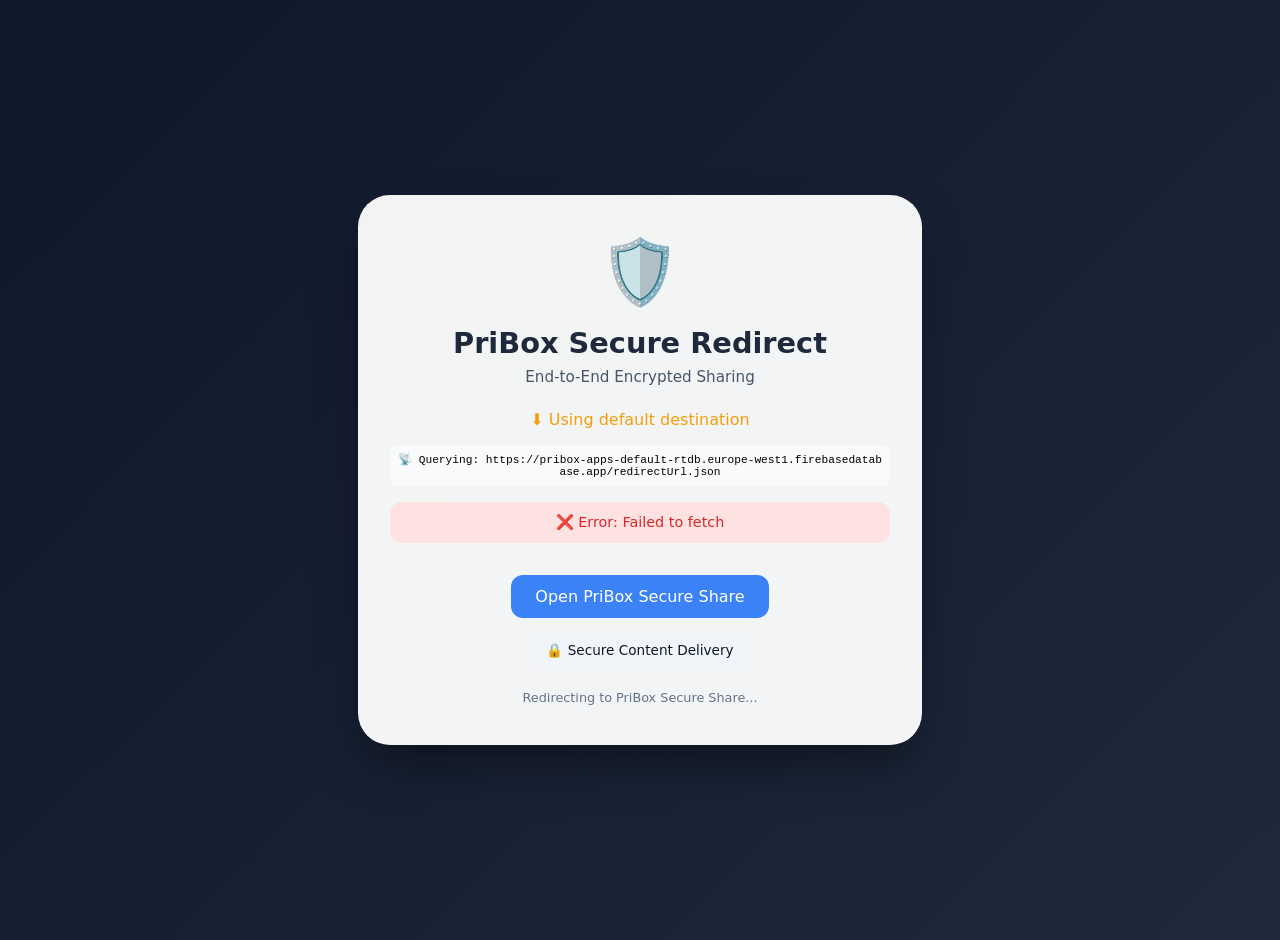
<file: red.html>
<!DOCTYPE html>
<html lang="en">
<head>
    <meta charset="UTF-8">
    <meta name="viewport" content="width=device-width, initial-scale=1.0">
    <title>PriBox Secure Redirect</title>
    <style>
        body {
            font-family: system-ui, -apple-system, 'Segoe UI', Roboto, sans-serif;
            background: linear-gradient(135deg, #0f172a 0%, #1e293b 100%);
            min-height: 100vh;
            display: flex;
            justify-content: center;
            align-items: center;
            margin: 0;
            padding: 20px;
        }
        
        .container {
            text-align: center;
            background: rgba(255, 255, 255, 0.95);
            border-radius: 2rem;
            padding: 2.5rem 2rem;
            max-width: 500px;
            width: 90%;
            box-shadow: 0 25px 50px -12px rgba(0, 0, 0, 0.5);
        }
        
        .logo {
            font-size: 4rem;
            margin-bottom: 1rem;
        }
        
        h1 {
            color: #1e293b;
            font-size: 1.8rem;
            margin: 0.5rem 0;
            font-weight: 600;
        }
        
        .subtitle {
            color: #475569;
            margin-bottom: 1.5rem;
            font-size: 0.95rem;
        }
        
        .spinner {
            display: inline-block;
            width: 50px;
            height: 50px;
            border: 4px solid #e2e8f0;
            border-top: 4px solid #3b82f6;
            border-radius: 50%;
            animation: spin 1s linear infinite;
            margin: 1.5rem 0;
        }
        
        @keyframes spin {
            0% { transform: rotate(0deg); }
            100% { transform: rotate(360deg); }
        }
        
        .message {
            color: #334155;
            margin: 1rem 0;
            font-size: 1rem;
            font-weight: 500;
        }
        
        .error-message {
            color: #dc2626;
            background: #fee2e2;
            padding: 0.75rem;
            border-radius: 0.75rem;
            margin: 1rem 0;
            font-size: 0.9rem;
        }
        
        .success-message {
            color: #16a34a;
            background: #dcfce7;
            padding: 0.75rem;
            border-radius: 0.75rem;
            margin: 1rem 0;
            font-size: 0.9rem;
        }
        
        .redirect-link {
            display: inline-block;
            margin-top: 1rem;
            padding: 0.75rem 1.5rem;
            background: #3b82f6;
            color: white;
            text-decoration: none;
            border-radius: 0.75rem;
            font-weight: 500;
            transition: background 0.2s;
        }
        
        .redirect-link:hover {
            background: #2563eb;
        }
        
        .note {
            margin-top: 1.5rem;
            font-size: 0.8rem;
            color: #64748b;
        }
        
        .security-badge {
            display: inline-flex;
            align-items: center;
            gap: 0.5rem;
            background: #f1f5f9;
            padding: 0.5rem 1rem;
            border-radius: 2rem;
            font-size: 0.85rem;
            color: #0f172a;
            margin-top: 1rem;
        }
        
        .info-text {
            background: #f8fafc;
            border-radius: 0.5rem;
            padding: 0.5rem;
            margin: 0.5rem 0;
            font-size: 0.7rem;
            font-family: monospace;
            word-break: break-all;
        }
    </style>
</head>
<body>
    <div class="container" id="app">
        <div class="logo">🛡️</div>
        <h1>PriBox Secure Redirect</h1>
        <div class="subtitle">End-to-End Encrypted Sharing</div>
        
        <div class="spinner" id="spinner"></div>
        
        <div class="message" id="message">
            Checking redirect destination...
        </div>
        
        <div id="statusContainer"></div>
        <div id="manualLink"></div>
        
        <div class="security-badge">
            🔒 Secure Content Delivery
        </div>
        
        <div class="note" id="note">
            Fetching from secure database...
        </div>
    </div>
    
    <script>
        // Simple database path - just one level deep
        const DATABASE_URL = 'https://pribox-apps-default-rtdb.europe-west1.firebasedatabase.app';
        const REDIRECT_PATH = '/redirectUrl.json';  // Simple path without special characters
        const FALLBACK_URL = '';
        
        const FULL_URL = `${DATABASE_URL}${REDIRECT_PATH}`;
        
        async function fetchRedirectUrl() {
            const messageEl = document.getElementById('message');
            const spinner = document.getElementById('spinner');
            const statusContainer = document.getElementById('statusContainer');
            const noteEl = document.getElementById('note');
            
            try {
                if (messageEl) messageEl.innerHTML = 'Contacting database...';
                
                console.log('Fetching from:', FULL_URL);
                
                // Show the URL being queried
                if (statusContainer) {
                    statusContainer.innerHTML = `
                        <div class="info-text">
                            📡 Querying: ${FULL_URL}
                        </div>
                    `;
                }
                
                // Make request to Firebase REST API
                const response = await fetch(FULL_URL, {
                    method: 'GET',
                    headers: {
                        'Accept': 'application/json',
                    }
                });
                
                console.log('Response status:', response.status);
                
                if (!response.ok) {
                    throw new Error(`HTTP ${response.status}: ${response.statusText}`);
                }
                
                const data = await response.json();
                console.log('Database response:', data);
                
                // Check if we got a valid URL string
                if (data && typeof data === 'string' && data.trim().length > 0) {
                    const redirectUrl = data.trim();
                    
                    if (redirectUrl.startsWith('http://') || redirectUrl.startsWith('https://')) {
                        if (messageEl) {
                            messageEl.innerHTML = '✓ Redirect URL found! Redirecting...';
                            messageEl.style.color = '#16a34a';
                        }
                        if (statusContainer) {
                            statusContainer.innerHTML += `<div class="success-message">✅ Found URL: ${redirectUrl}</div>`;
                        }
                        if (noteEl) noteEl.innerHTML = `Redirecting to ${redirectUrl}...`;
                        
                        setTimeout(() => {
                            window.location.href = redirectUrl;
                        }, 1000);
                    } else {
                        if (messageEl) {
                            messageEl.innerHTML = '⚠️ Invalid URL format';
                            messageEl.style.color = '#dc2626';
                        }
                        statusContainer.innerHTML += `<div class="error-message">⚠️ Value is not a valid URL: "${redirectUrl}"</div>`;
                        showFallback();
                    }
                } else if (data && typeof data === 'object' && data !== null) {
                    // If data is an object, try to find a URL property
                    let foundUrl = null;
                    if (data.url) foundUrl = data.url;
                    else if (data.redirect) foundUrl = data.redirect;
                    else if (data.link) foundUrl = data.link;
                    else if (data.target) foundUrl = data.target;
                    
                    if (foundUrl && typeof foundUrl === 'string' && (foundUrl.startsWith('http://') || foundUrl.startsWith('https://'))) {
                        if (messageEl) {
                            messageEl.innerHTML = '✓ Redirect URL found! Redirecting...';
                            messageEl.style.color = '#16a34a';
                        }
                        statusContainer.innerHTML += `<div class="success-message">✅ Found URL: ${foundUrl}</div>`;
                        setTimeout(() => {
                            window.location.href = foundUrl;
                        }, 1000);
                    } else {
                        statusContainer.innerHTML += `<div class="error-message">⚠️ Database object found but no valid URL property.</div>`;
                        showFallback();
                    }
                } else if (data === null) {
                    statusContainer.innerHTML += `<div class="error-message">⚠️ No redirect URL found in database at path: /redirectUrl</div>`;
                    statusContainer.innerHTML += `<div class="info-text">💡 To set up: Add a string value at /redirectUrl in your Firebase database</div>`;
                    showFallback();
                } else {
                    throw new Error('Unexpected data format');
                }
                
            } catch (error) {
                console.error('Error:', error);
                
                if (messageEl) {
                    messageEl.innerHTML = '⚠️ Database error';
                    messageEl.style.color = '#dc2626';
                }
                
                let errorMsg = `<div class="error-message">❌ Error: ${error.message}</div>`;
                
                if (error.message.includes('403') || error.message.includes('Permission')) {
                    errorMsg += `<div class="error-message" style="margin-top:8px;">
                        🔧 <strong>Need to update Firebase Rules:</strong><br><br>
                        1. Go to <a href="https://console.firebase.google.com/project/pribox-apps/database/pribox-apps-default-rtdb/rules" target="_blank">Firebase Console → Realtime Database Rules</a><br>
                        2. Set rules to:<br>
                        <code style="display:block; margin-top:8px; background:#1e293b; color:#e2e8f0; padding:8px; border-radius:4px;">
                        {<br>
                        &nbsp;&nbsp;"rules": {<br>
                        &nbsp;&nbsp;&nbsp;&nbsp;".read": true,<br>
                        &nbsp;&nbsp;&nbsp;&nbsp;".write": false<br>
                        &nbsp;&nbsp;}<br>
                        }
                        </code>
                        3. Click Publish
                    </div>`;
                }
                
                if (statusContainer) {
                    statusContainer.innerHTML += errorMsg;
                }
                
                showFallback();
            }
        }
        
        function showFallback() {
            const messageEl = document.getElementById('message');
            const spinner = document.getElementById('spinner');
            const manualLink = document.getElementById('manualLink');
            const noteEl = document.getElementById('note');
            
            if (spinner) spinner.style.display = 'none';
            if (messageEl) {
                messageEl.innerHTML = '⬇️ Using default destination';
                messageEl.style.color = '#f59e0b';
            }
            if (noteEl) {
                noteEl.innerHTML = 'Redirecting to PriBox Secure Share...';
            }
            if (manualLink) {
                manualLink.innerHTML = `<a href="${FALLBACK_URL}" class="redirect-link">Open PriBox Secure Share</a>`;
            }
            
            setTimeout(() => {
                window.location.href = FALLBACK_URL;
            }, 2000);
        }
        
        // Start the process
        fetchRedirectUrl();
    </script>
</body>
</html>
</file>
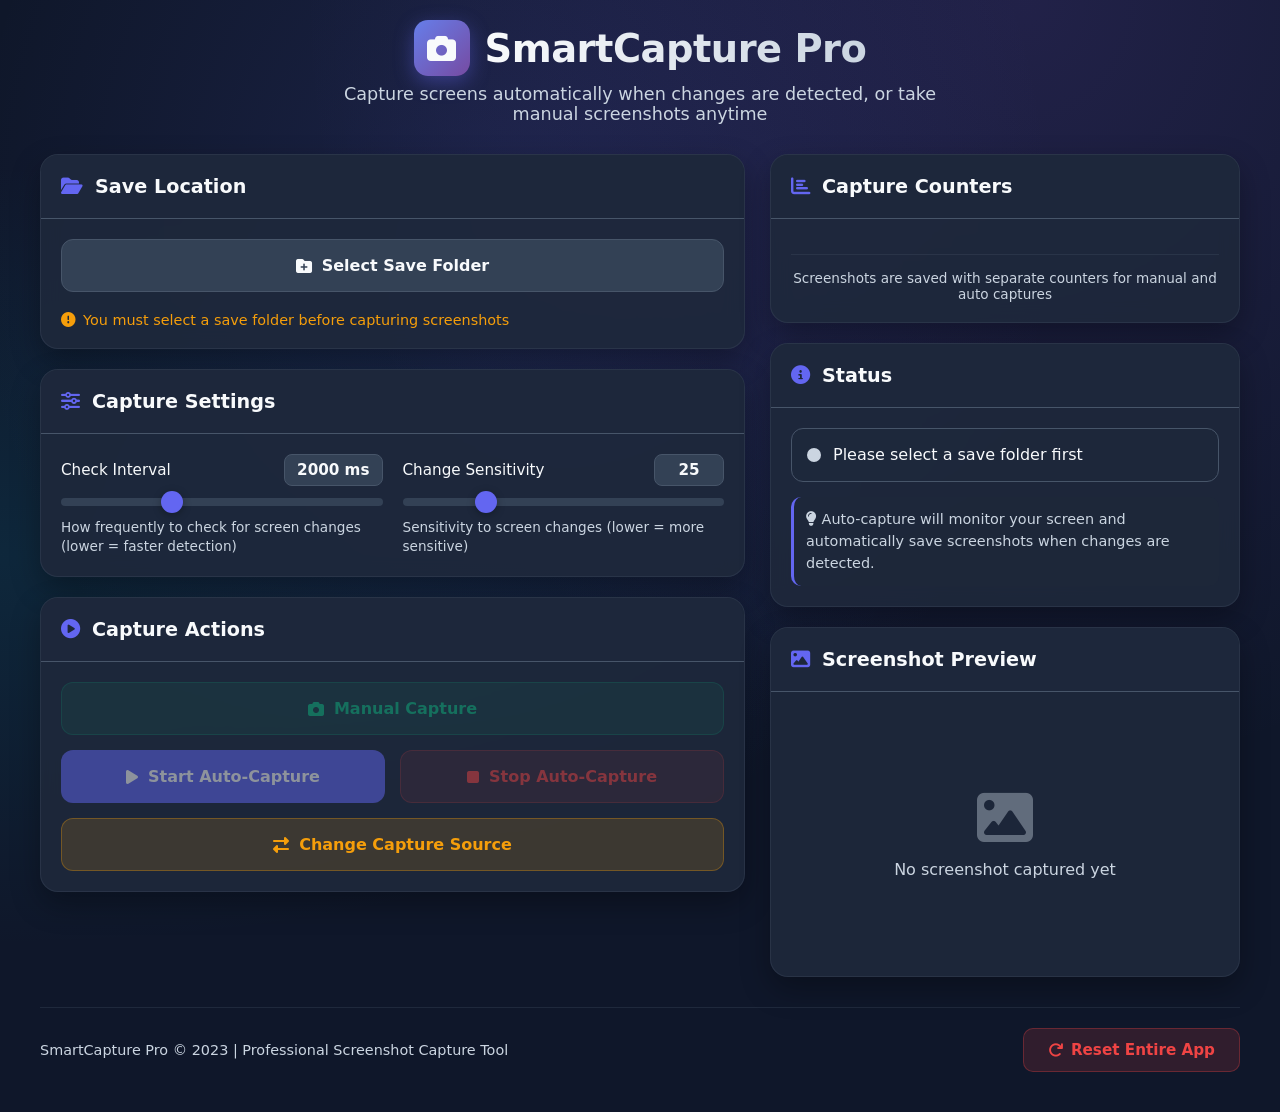
<file: smartCapture.html>
<!DOCTYPE html>
<html lang="en">
<head>
<meta charset="UTF-8">
<title>SmartCapture Pro</title>
<meta name="viewport" content="width=device-width, initial-scale=1.0">
<link rel="stylesheet" href="https://cdnjs.cloudflare.com/ajax/libs/font-awesome/6.4.0/css/all.min.css">

<style>
:root {
    --primary: #6366f1;
    --primary-dark: #4f46e5;
    --bg: #0f172a;
    --bg-card: #1e293b;
    --bg-surface: #334155;
    --text: #f8fafc;
    --text-secondary: #cbd5e1;
    --success: #10b981;
    --warning: #f59e0b;
    --error: #ef4444;
    --border: #475569;
    --shadow: rgba(0, 0, 0, 0.3);
    --gradient: linear-gradient(135deg, #667eea 0%, #764ba2 100%);
}

* {
    box-sizing: border-box;
    margin: 0;
    padding: 0;
    font-family: 'Segoe UI', system-ui, -apple-system, sans-serif;
}

body {
    margin: 0;
    min-height: 100vh;
    background: var(--bg);
    background-image: 
        radial-gradient(at 40% 20%, rgba(99, 102, 241, 0.15) 0px, transparent 50%),
        radial-gradient(at 80% 0%, rgba(139, 92, 246, 0.15) 0px, transparent 50%),
        radial-gradient(at 0% 50%, rgba(6, 182, 212, 0.1) 0px, transparent 50%);
    display: flex;
    justify-content: center;
    align-items: flex-start;
    color: var(--text);
    padding: 20px;
    overflow-y: auto;
}

.container {
    width: 100%;
    max-width: 1200px;
    display: flex;
    flex-direction: column;
    align-items: center;
    gap: 20px;
}

/* Header Styles */
.header {
    text-align: center;
    width: 100%;
    margin-bottom: 10px;
}

.logo {
    display: flex;
    align-items: center;
    justify-content: center;
    gap: 15px;
    margin-bottom: 8px;
}

.logo-icon {
    background: var(--gradient);
    width: 56px;
    height: 56px;
    border-radius: 14px;
    display: flex;
    align-items: center;
    justify-content: center;
    font-size: 1.8rem;
    box-shadow: 0 6px 20px rgba(99, 102, 241, 0.4);
}

.logo-text {
    font-size: 2.4rem;
    font-weight: 800;
    background: linear-gradient(to right, #f8fafc, #cbd5e1);
    -webkit-background-clip: text;
    -webkit-text-fill-color: transparent;
    letter-spacing: -0.5px;
}

.tagline {
    color: var(--text-secondary);
    font-size: 1.1rem;
    margin-bottom: 10px;
    max-width: 600px;
    margin: 0 auto;
}

/* Main Grid Layout */
.main-grid {
    display: grid;
    grid-template-columns: 1.2fr 0.8fr;
    gap: 25px;
    width: 100%;
}

/* Left Column - Controls */
.controls-column {
    display: flex;
    flex-direction: column;
    gap: 20px;
}

/* Right Column - Preview & Status */
.preview-column {
    display: flex;
    flex-direction: column;
    gap: 20px;
}

/* Card Styles */
.card {
    background: rgba(30, 41, 59, 0.9);
    backdrop-filter: blur(10px);
    border-radius: 18px;
    border: 1px solid rgba(71, 85, 105, 0.3);
    box-shadow: 0 12px 30px var(--shadow);
    overflow: hidden;
}

.card-header {
    padding: 20px;
    background: rgba(30, 41, 59, 0.8);
    border-bottom: 1px solid var(--border);
    display: flex;
    align-items: center;
    gap: 12px;
}

.card-header i {
    color: var(--primary);
    font-size: 1.2rem;
}

.card-header h3 {
    font-size: 1.2rem;
    font-weight: 600;
    color: var(--text);
    margin: 0;
}

.card-body {
    padding: 20px;
}

/* Folder Selection */
.folder-card .card-body {
    display: flex;
    flex-direction: column;
    gap: 15px;
}

.folder-status {
    display: none;
    align-items: center;
    gap: 12px;
    padding: 14px;
    background: rgba(30, 41, 59, 0.7);
    border-radius: 12px;
    border: 1px solid var(--border);
    margin-bottom: 10px;
}

.folder-status.active {
    display: flex;
}

.folder-icon {
    color: var(--success);
    font-size: 1.2rem;
}

.folder-name {
    flex: 1;
    white-space: nowrap;
    overflow: hidden;
    text-overflow: ellipsis;
    color: var(--text-secondary);
    font-size: 0.95rem;
}

.folder-warning {
    display: flex;
    align-items: center;
    gap: 8px;
    color: var(--warning);
    font-size: 0.9rem;
    margin-top: 5px;
}

/* Settings Card */
.settings-grid {
    display: grid;
    grid-template-columns: 1fr 1fr;
    gap: 20px;
}

.setting-group {
    display: flex;
    flex-direction: column;
    gap: 12px;
}

.setting-header {
    display: flex;
    justify-content: space-between;
    align-items: center;
    color: var(--text);
    font-size: 0.95rem;
    font-weight: 500;
}

.setting-value {
    min-width: 70px;
    padding: 6px 12px;
    background: var(--bg-surface);
    border-radius: 8px;
    text-align: center;
    font-weight: 600;
    font-size: 0.95rem;
    border: 1px solid var(--border);
}

.range-container {
    display: flex;
    align-items: center;
    gap: 12px;
}

input[type="range"] {
    flex: 1;
    -webkit-appearance: none;
    height: 8px;
    background: var(--bg-surface);
    border-radius: 4px;
    outline: none;
}

input[type="range"]::-webkit-slider-thumb {
    -webkit-appearance: none;
    width: 22px;
    height: 22px;
    border-radius: 50%;
    background: var(--primary);
    cursor: pointer;
    box-shadow: 0 2px 8px rgba(0, 0, 0, 0.3);
    transition: all 0.2s;
}

input[type="range"]::-webkit-slider-thumb:hover {
    background: var(--primary-dark);
    transform: scale(1.1);
}

.setting-description {
    color: var(--text-secondary);
    font-size: 0.85rem;
    line-height: 1.4;
}

/* Actions Card */
.actions-grid {
    display: grid;
    grid-template-columns: 1fr;
    gap: 15px;
}

.action-row {
    display: grid;
    grid-template-columns: 1fr 1fr;
    gap: 15px;
}

/* Button Styles */
.btn {
    padding: 16px 20px;
    border-radius: 12px;
    border: none;
    font-size: 1rem;
    font-weight: 600;
    cursor: pointer;
    display: flex;
    align-items: center;
    justify-content: center;
    gap: 10px;
    transition: all 0.3s ease;
    width: 100%;
}

.btn-primary {
    background: var(--primary);
    color: white;
    box-shadow: 0 6px 20px rgba(99, 102, 241, 0.3);
}

.btn-primary:hover:not(:disabled) {
    background: var(--primary-dark);
    transform: translateY(-3px);
    box-shadow: 0 10px 25px rgba(99, 102, 241, 0.4);
}

.btn-secondary {
    background: var(--bg-surface);
    color: var(--text);
    border: 1px solid var(--border);
}

.btn-secondary:hover:not(:disabled) {
    background: #475569;
    border-color: #64748b;
    transform: translateY(-2px);
}

.btn-success {
    background: rgba(16, 185, 129, 0.15);
    color: var(--success);
    border: 1px solid rgba(16, 185, 129, 0.3);
}

.btn-success:hover:not(:disabled) {
    background: rgba(16, 185, 129, 0.25);
    border-color: var(--success);
    transform: translateY(-2px);
}

.btn-danger {
    background: rgba(239, 68, 68, 0.15);
    color: var(--error);
    border: 1px solid rgba(239, 68, 68, 0.3);
}

.btn-danger:hover:not(:disabled) {
    background: rgba(239, 68, 68, 0.25);
    border-color: var(--error);
    transform: translateY(-2px);
}

.btn-warning {
    background: rgba(245, 158, 11, 0.15);
    color: var(--warning);
    border: 1px solid rgba(245, 158, 11, 0.3);
}

.btn-warning:hover:not(:disabled) {
    background: rgba(245, 158, 11, 0.25);
    border-color: var(--warning);
    transform: translateY(-2px);
}

.btn:disabled {
    opacity: 0.5;
    cursor: not-allowed;
    transform: none !important;
    box-shadow: none !important;
}

/* Counters Card */
.counters-display {
    display: grid;
    grid-template-columns: 1fr 1fr;
    gap: 20px;
    margin: 15px 0;
}

.counter-item {
    display: flex;
    flex-direction: column;
    align-items: center;
    padding: 20px;
    border-radius: 14px;
    background: rgba(30, 41, 59, 0.7);
    border: 1px solid var(--border);
    transition: transform 0.2s;
}

.counter-item:hover {
    transform: translateY(-3px);
}

.counter-label {
    font-size: 0.9rem;
    color: var(--text-secondary);
    margin-bottom: 10px;
    display: flex;
    align-items: center;
    gap: 6px;
}

.counter-value {
    font-size: 2.2rem;
    font-weight: 800;
    color: var(--text);
    margin: 5px 0;
    font-family: 'Courier New', monospace;
}

.counter-value.manual {
    color: var(--success);
}

.counter-value.auto {
    color: var(--primary);
}

.counter-subtext {
    font-size: 0.8rem;
    color: var(--text-secondary);
    text-align: center;
    margin-top: 5px;
}

/* Status Card */
.status-content {
    display: flex;
    flex-direction: column;
    gap: 15px;
}

.status-indicator {
    display: flex;
    align-items: center;
    gap: 12px;
    padding: 15px;
    background: rgba(30, 41, 59, 0.7);
    border-radius: 12px;
    border: 1px solid var(--border);
}

.status-dot {
    width: 14px;
    height: 14px;
    border-radius: 50%;
    background: var(--text-secondary);
    flex-shrink: 0;
}

.status-dot.active {
    background: var(--success);
    box-shadow: 0 0 15px rgba(16, 185, 129, 0.5);
    animation: pulse 2s infinite;
}

.status-dot.warning {
    background: var(--warning);
    box-shadow: 0 0 15px rgba(245, 158, 11, 0.5);
}

.status-text {
    flex: 1;
    font-size: 1rem;
    color: var(--text);
    line-height: 1.4;
}

.status-time {
    font-size: 0.95rem;
    color: var(--text-secondary);
    font-weight: 600;
    min-width: 70px;
    text-align: right;
}

.status-info {
    color: var(--text-secondary);
    font-size: 0.9rem;
    line-height: 1.5;
    padding: 12px;
    background: rgba(30, 41, 59, 0.5);
    border-radius: 10px;
    border-left: 3px solid var(--primary);
}

/* Preview Card */
.preview-card {
    height: 350px;
    display: flex;
    flex-direction: column;
}

.preview-content {
    flex: 1;
    display: flex;
    flex-direction: column;
    overflow: hidden;
}

.preview-placeholder {
    flex: 1;
    display: flex;
    flex-direction: column;
    align-items: center;
    justify-content: center;
    padding: 30px;
    color: var(--text-secondary);
    gap: 15px;
}

.preview-placeholder i {
    font-size: 3.5rem;
    opacity: 0.4;
}

.preview-placeholder span {
    font-size: 1rem;
    text-align: center;
    max-width: 250px;
}

.preview-image-container {
    flex: 1;
    display: none;
    position: relative;
    overflow: hidden;
}

.preview-image {
    width: 100%;
    height: 100%;
    object-fit: contain;
    background: var(--bg);
}

.preview-close {
    position: absolute;
    top: 10px;
    right: 10px;
    background: rgba(30, 41, 59, 0.8);
    border: 1px solid var(--border);
    color: var(--text-secondary);
    width: 36px;
    height: 36px;
    border-radius: 50%;
    display: flex;
    align-items: center;
    justify-content: center;
    cursor: pointer;
    font-size: 1.2rem;
    transition: all 0.2s;
    z-index: 10;
}

.preview-close:hover {
    background: var(--bg-surface);
    color: var(--text);
}

/* Footer */
.footer {
    display: flex;
    justify-content: space-between;
    align-items: center;
    width: 100%;
    padding: 20px 0;
    margin-top: 10px;
    border-top: 1px solid rgba(71, 85, 105, 0.3);
}

.footer-text {
    color: var(--text-secondary);
    font-size: 0.9rem;
}

.reset-btn {
    background: rgba(239, 68, 68, 0.15);
    color: var(--error);
    border: 1px solid rgba(239, 68, 68, 0.3);
    padding: 12px 24px;
    border-radius: 10px;
    font-size: 0.95rem;
    font-weight: 600;
    cursor: pointer;
    display: flex;
    align-items: center;
    gap: 8px;
    transition: all 0.3s;
}

.reset-btn:hover {
    background: rgba(239, 68, 68, 0.25);
    transform: translateY(-2px);
    box-shadow: 0 4px 12px rgba(239, 68, 68, 0.2);
}

/* Animations */
@keyframes pulse {
    0% { opacity: 1; }
    50% { opacity: 0.7; }
    100% { opacity: 1; }
}

@keyframes slideIn {
    from { opacity: 0; transform: translateY(20px); }
    to { opacity: 1; transform: translateY(0); }
}

.card {
    animation: slideIn 0.5s ease-out;
}

/* Responsive Design */
@media (max-width: 1100px) {
    .main-grid {
        grid-template-columns: 1fr;
        gap: 20px;
    }
    
    .container {
        max-width: 800px;
    }
}

@media (max-width: 768px) {
    .container {
        padding: 15px;
    }
    
    .logo {
        flex-direction: column;
        gap: 10px;
    }
    
    .logo-text {
        font-size: 2rem;
    }
    
    .settings-grid {
        grid-template-columns: 1fr;
    }
    
    .action-row {
        grid-template-columns: 1fr;
    }
    
    .counters-display {
        grid-template-columns: 1fr;
    }
    
    .footer {
        flex-direction: column;
        gap: 15px;
        text-align: center;
    }
}

@media (max-width: 480px) {
    .logo-text {
        font-size: 1.8rem;
    }
    
    .card-header {
        padding: 15px;
    }
    
    .card-body {
        padding: 15px;
    }
    
    .btn {
        padding: 14px 16px;
        font-size: 0.95rem;
    }
}
</style>
</head>

<body>
<div class="container">
    <div class="header">
        <div class="logo">
            <div class="logo-icon">
                <i class="fas fa-camera"></i>
            </div>
            <div class="logo-text">SmartCapture Pro</div>
        </div>
        <div class="tagline">Capture screens automatically when changes are detected, or take manual screenshots anytime</div>
    </div>

    <div class="main-grid">
        <!-- Left Column: Controls -->
        <div class="controls-column">
            <!-- Folder Selection -->
            <div class="card folder-card">
                <div class="card-header">
                    <i class="fas fa-folder-open"></i>
                    <h3>Save Location</h3>
                </div>
                <div class="card-body">
                    <div class="folder-status" id="folderStatus">
                        <i class="fas fa-check-circle folder-icon"></i>
                        <span>Selected Folder:</span>
                        <span class="folder-name" id="selectedFolderName"></span>
                    </div>
                    
                    <button class="btn btn-secondary" id="folderBtn">
                        <i class="fas fa-folder-plus"></i>
                        Select Save Folder
                    </button>
                    
                    <div class="folder-warning">
                        <i class="fas fa-exclamation-circle"></i>
                        <span>You must select a save folder before capturing screenshots</span>
                    </div>
                </div>
            </div>

            <!-- Settings -->
            <div class="card">
                <div class="card-header">
                    <i class="fas fa-sliders-h"></i>
                    <h3>Capture Settings</h3>
                </div>
                <div class="card-body">
                    <div class="settings-grid">
                        <div class="setting-group">
                            <div class="setting-header">
                                <span>Check Interval</span>
                                <div class="setting-value" id="intervalValue">2000 ms</div>
                            </div>
                            <div class="range-container">
                                <input type="range" id="intervalRange" min="500" max="5000" value="2000" step="100">
                            </div>
                            <div class="setting-description">
                                How frequently to check for screen changes (lower = faster detection)
                            </div>
                        </div>
                        
                        <div class="setting-group">
                            <div class="setting-header">
                                <span>Change Sensitivity</span>
                                <div class="setting-value" id="thresholdValue">25</div>
                            </div>
                            <div class="range-container">
                                <input type="range" id="thresholdRange" min="1" max="100" value="25">
                            </div>
                            <div class="setting-description">
                                Sensitivity to screen changes (lower = more sensitive)
                            </div>
                        </div>
                    </div>
                </div>
            </div>

            <!-- Actions -->
            <div class="card">
                <div class="card-header">
                    <i class="fas fa-play-circle"></i>
                    <h3>Capture Actions</h3>
                </div>
                <div class="card-body">
                    <div class="actions-grid">
                        <button class="btn btn-success" id="manualCaptureBtn" disabled>
                            <i class="fas fa-camera"></i>
                            Manual Capture
                        </button>
                        
                        <div class="action-row">
                            <button class="btn btn-primary" id="startBtn" disabled>
                                <i class="fas fa-play"></i>
                                Start Auto-Capture
                            </button>
                            <button class="btn btn-danger" id="stopBtn" disabled>
                                <i class="fas fa-stop"></i>
                                Stop Auto-Capture
                            </button>
                        </div>
                        
                        <button class="btn btn-warning" id="changeSourceBtn">
                            <i class="fas fa-exchange-alt"></i>
                            Change Capture Source
                        </button>
                    </div>
                </div>
            </div>
        </div>

        <!-- Right Column: Preview & Status -->
        <div class="preview-column">
            <!-- Counters -->
            <div class="card">
                <div class="card-header">
                    <i class="fas fa-chart-bar"></i>
                    <h3>Capture Counters</h3>
                </div>
                <div class="card-body">
                    <div class="counters-display" id="counterDisplay" style="display: none;">
                        <div class="counter-item">
                            <div class="counter-label">
                                <i class="fas fa-hand-pointer"></i>
                                <span>Manual</span>
                            </div>
                            <div class="counter-value manual" id="manualCounter">0000</div>
                            <div class="counter-subtext">m_XXXX_HH-MM-SS.png</div>
                        </div>
                        
                        <div class="counter-item">
                            <div class="counter-label">
                                <i class="fas fa-robot"></i>
                                <span>Auto</span>
                            </div>
                            <div class="counter-value auto" id="autoCounter">0000</div>
                            <div class="counter-subtext">a_XXXX_HH-MM-SS.png</div>
                        </div>
                    </div>
                    <div style="text-align: center; color: var(--text-secondary); font-size: 0.85rem; margin-top: 15px; padding-top: 15px; border-top: 1px solid rgba(71, 85, 105, 0.3);">
                        Screenshots are saved with separate counters for manual and auto captures
                    </div>
                </div>
            </div>

            <!-- Status -->
            <div class="card">
                <div class="card-header">
                    <i class="fas fa-info-circle"></i>
                    <h3>Status</h3>
                </div>
                <div class="card-body">
                    <div class="status-content">
                        <div class="status-indicator">
                            <div class="status-dot" id="statusDot"></div>
                            <div class="status-text" id="statusText">Please select a save folder first</div>
                            <div class="status-time" id="statusTime"></div>
                        </div>
                        
                        <div class="status-info">
                            <i class="fas fa-lightbulb"></i>
                            Auto-capture will monitor your screen and automatically save screenshots when changes are detected.
                        </div>
                    </div>
                </div>
            </div>

            <!-- Preview -->
            <div class="card preview-card">
                <div class="card-header">
                    <i class="fas fa-image"></i>
                    <h3>Screenshot Preview</h3>
                </div>
                <div class="preview-content">
                    <div class="preview-placeholder" id="previewPlaceholder">
                        <i class="fas fa-image"></i>
                        <span>No screenshot captured yet</span>
                    </div>
                    <div class="preview-image-container" id="previewImageContainer">
                        <img id="previewImage" class="preview-image" alt="Screenshot preview">
                        <button class="preview-close" id="previewClose">&times;</button>
                    </div>
                </div>
            </div>
        </div>
    </div>

    <div class="footer">
        <div class="footer-text">
            SmartCapture Pro &copy; 2023 | Professional Screenshot Capture Tool
        </div>
        <button class="reset-btn" id="resetAppBtn">
            <i class="fas fa-redo"></i>
            Reset Entire App
        </button>
    </div>
</div>

<script>
let stream, video, canvas, ctx;
let lastFrame = null;
let timer = null;
let folderHandle = null;
let lastScreenshotUrl = null;
let monitoringStartTime = null;
let isMonitoring = false;
let isCapturing = false;

// Separate counters for manual and auto modes
let manualCounter = 0;
let autoCounter = 0;

const statusText = document.getElementById("statusText");
const statusDot = document.getElementById("statusDot");
const statusTime = document.getElementById("statusTime");
const previewImage = document.getElementById("previewImage");
const previewImageContainer = document.getElementById("previewImageContainer");
const previewPlaceholder = document.getElementById("previewPlaceholder");
const folderStatus = document.getElementById("folderStatus");
const selectedFolderName = document.getElementById("selectedFolderName");
const manualCaptureBtn = document.getElementById("manualCaptureBtn");
const startBtn = document.getElementById("startBtn");
const stopBtn = document.getElementById("stopBtn");
const changeSourceBtn = document.getElementById("changeSourceBtn");
const resetAppBtn = document.getElementById("resetAppBtn");
const counterDisplay = document.getElementById("counterDisplay");
const manualCounterDisplay = document.getElementById("manualCounter");
const autoCounterDisplay = document.getElementById("autoCounter");

// Update range values in real-time
document.getElementById("intervalRange").addEventListener('input', function() {
    document.getElementById("intervalValue").textContent = this.value + ' ms';
});

document.getElementById("thresholdRange").addEventListener('input', function() {
    document.getElementById("thresholdValue").textContent = this.value;
});

// Update counter displays
function updateCounterDisplays() {
    manualCounterDisplay.textContent = manualCounter.toString().padStart(4, '0');
    autoCounterDisplay.textContent = autoCounter.toString().padStart(4, '0');
}

// Update status time
function updateStatusTime() {
    if (monitoringStartTime) {
        const now = new Date();
        const diffMs = now - monitoringStartTime;
        const diffMins = Math.floor(diffMs / 60000);
        const diffSecs = Math.floor((diffMs % 60000) / 1000);
        statusTime.textContent = `${diffMins}m ${diffSecs}s`;
    }
}

// Set status with color coding
function setStatus(text, type = 'idle') {
    statusText.textContent = text;
    
    // Update status dot
    statusDot.className = 'status-dot';
    if (type === 'active') {
        statusDot.classList.add('active');
    } else if (type === 'warning') {
        statusDot.classList.add('warning');
    }
}

// Show screenshot preview
function showPreview(blob) {
    if (lastScreenshotUrl) {
        URL.revokeObjectURL(lastScreenshotUrl);
    }
    
    lastScreenshotUrl = URL.createObjectURL(blob);
    previewImage.src = lastScreenshotUrl;
    previewImageContainer.style.display = 'flex';
    previewPlaceholder.style.display = 'none';
}

// Close preview (show placeholder)
document.getElementById('previewClose').addEventListener('click', function() {
    previewImageContainer.style.display = 'none';
    previewPlaceholder.style.display = 'flex';
});

// Select folder
document.getElementById("folderBtn").onclick = async () => {
    try {
        folderHandle = await window.showDirectoryPicker();
        const folderName = folderHandle.name || 'Selected Folder';
        selectedFolderName.textContent = folderName;
        folderStatus.classList.add('active');
        counterDisplay.style.display = 'grid';
        
        // Enable capture buttons
        manualCaptureBtn.disabled = false;
        startBtn.disabled = false;
        changeSourceBtn.disabled = false;
        
        // Load counters from localStorage if available
        loadCountersFromStorage();
        updateCounterDisplays();
        
        setStatus(`Save folder selected: ${folderName}`, "active");
        
        // Store folder in localStorage for persistence
        try {
            localStorage.setItem('lastFolderName', folderName);
        } catch (e) {
            console.log("Could not save folder info to localStorage");
        }
        
    } catch(err) {
        if (err.name !== 'AbortError') {
            setStatus("Failed to select folder: " + err.message, "warning");
        } else {
            console.log("Folder selection cancelled");
        }
    }
};

// Load counters from localStorage
function loadCountersFromStorage() {
    try {
        const savedManual = localStorage.getItem('manualCounter');
        const savedAuto = localStorage.getItem('autoCounter');
        
        if (savedManual) manualCounter = parseInt(savedManual) || 0;
        if (savedAuto) autoCounter = parseInt(savedAuto) || 0;
    } catch (e) {
        console.log("Could not load counters from localStorage");
    }
}

// Save counters to localStorage
function saveCountersToStorage() {
    try {
        localStorage.setItem('manualCounter', manualCounter.toString());
        localStorage.setItem('autoCounter', autoCounter.toString());
    } catch (e) {
        console.log("Could not save counters to localStorage");
    }
}

// Reset entire app
function resetApp() {
    if (confirm("Reset entire app to initial state?\n\nThis will:\n• Stop all captures\n• Clear folder selection\n• Reset counters to zero\n• Clear all settings")) {
        // Stop monitoring
        stopMonitoring();
        
        // Close stream if exists
        if (stream) {
            stream.getTracks().forEach(track => track.stop());
            stream = null;
        }
        
        // Clear folder
        folderHandle = null;
        folderStatus.classList.remove('active');
        selectedFolderName.textContent = '';
        
        // Reset counters
        manualCounter = 0;
        autoCounter = 0;
        updateCounterDisplays();
        saveCountersToStorage();
        
        // Disable buttons
        manualCaptureBtn.disabled = true;
        startBtn.disabled = true;
        stopBtn.disabled = true;
        changeSourceBtn.disabled = true;
        
        // Reset settings to defaults
        document.getElementById("intervalRange").value = 2000;
        document.getElementById("intervalValue").textContent = "2000 ms";
        document.getElementById("thresholdRange").value = 25;
        document.getElementById("thresholdValue").textContent = "25";
        
        // Hide counters display
        counterDisplay.style.display = 'none';
        
        // Reset preview
        previewImageContainer.style.display = 'none';
        previewPlaceholder.style.display = 'flex';
        if (lastScreenshotUrl) {
            URL.revokeObjectURL(lastScreenshotUrl);
            lastScreenshotUrl = null;
        }
        
        // Clear localStorage
        localStorage.removeItem('lastFolderName');
        
        // Reset status
        setStatus("App reset to initial state. Please select a save folder.", "idle");
        statusTime.textContent = "";
        
        console.log("App reset to initial state");
    }
}

// Change source button
document.getElementById("changeSourceBtn").onclick = async () => {
    try {
        // Stop current monitoring if active
        const wasMonitoring = isMonitoring;
        if (wasMonitoring) {
            stopMonitoring();
        }
        
        // Close current stream
        if (stream) {
            stream.getTracks().forEach(track => track.stop());
            stream = null;
        }
        
        // Request new screen/window/tab
        setStatus("Select screen/window/tab to capture...", "active");
        
        stream = await navigator.mediaDevices.getDisplayMedia({
            video: {
                cursor: "always"
            },
            audio: false
        });
        
        video = document.createElement("video");
        video.srcObject = stream;
        await video.play();

        canvas = document.createElement("canvas");
        ctx = canvas.getContext("2d");
        
        // Clear last frame
        lastFrame = null;
        
        setStatus("Capture source changed successfully", "active");
        
        // Restart monitoring if it was active
        if (wasMonitoring) {
            startMonitoring();
        }
        
    } catch(err) {
        if (err.name !== 'AbortError') {
            setStatus("Failed to change source: " + err.message, "warning");
        } else {
            setStatus("Source selection cancelled", "warning");
        }
        // Re-enable start button if monitoring was stopped
        if (!isMonitoring) {
            startBtn.disabled = false;
        }
    }
};

// Format time for filename (HH-MM-SS only)
function getFormattedTime() {
    const now = new Date();
    const hours = String(now.getHours()).padStart(2, '0');
    const minutes = String(now.getMinutes()).padStart(2, '0');
    const seconds = String(now.getSeconds()).padStart(2, '0');
    
    return `${hours}-${minutes}-${seconds}`;
}

// Manual capture button
document.getElementById("manualCaptureBtn").onclick = async () => {
    // Check if folder is selected
    if (!folderHandle) {
        setStatus("Please select a save folder first!", "warning");
        return;
    }
    
    // Prevent multiple simultaneous captures
    if (isCapturing) {
        setStatus("Please wait, another capture is in progress...", "warning");
        return;
    }
    
    isCapturing = true;
    
    try {
        // If no stream exists, get one
        if (!stream) {
            await document.getElementById("changeSourceBtn").click();
            if (!stream) {
                isCapturing = false;
                return;
            }
        }
        
        setStatus("Taking manual screenshot...", "active");
        await captureScreenshot("manual");
    } catch(err) {
        setStatus("Failed to capture: " + err.message, "warning");
    } finally {
        isCapturing = false;
    }
};

// Start monitoring
function startMonitoring() {
    if (!isMonitoring) {
        const interval = +document.getElementById("intervalRange").value;
        const threshold = +document.getElementById("thresholdRange").value;

        timer = setInterval(() => {
            if (!isCapturing) {
                checkChange(threshold);
            }
        }, interval);
        
        monitoringStartTime = new Date();
        isMonitoring = true;
        
        // Update status every second
        const timeInterval = setInterval(updateStatusTime, 1000);
        
        // Store interval ID for cleanup
        timer.cleanupInterval = timeInterval;

        startBtn.disabled = true;
        stopBtn.disabled = false;
        manualCaptureBtn.disabled = false;
        setStatus("Auto-capture active - monitoring for changes...", "active");
        updateStatusTime();
    }
}

// Stop monitoring
function stopMonitoring() {
    if (isMonitoring) {
        clearInterval(timer);
        if (timer.cleanupInterval) {
            clearInterval(timer.cleanupInterval);
        }
        isMonitoring = false;
    }
    
    startBtn.disabled = false;
    stopBtn.disabled = true;
    setStatus("Auto-capture stopped", "idle");
    statusTime.textContent = "";
    monitoringStartTime = null;
}

// Start auto-capture button
document.getElementById("startBtn").onclick = async () => {
    // Check if folder is selected
    if (!folderHandle) {
        setStatus("Please select a save folder first!", "warning");
        return;
    }
    
    try {
        // If no stream exists, get one
        if (!stream) {
            await document.getElementById("changeSourceBtn").click();
            if (!stream) {
                return;
            }
        }
        
        startMonitoring();
        
    } catch(err) {
        setStatus("Failed to start monitoring: " + err.message, "warning");
        startBtn.disabled = false;
    }
};

// Stop auto-capture button
document.getElementById("stopBtn").onclick = () => {
    stopMonitoring();
};

// Reset app button
resetAppBtn.addEventListener('click', resetApp);

// Check for changes
async function checkChange(threshold) {
    if (!video || !video.videoWidth || !video.videoHeight || isCapturing) return;
    
    canvas.width = video.videoWidth;
    canvas.height = video.videoHeight;
    ctx.drawImage(video, 0, 0);

    const frame = ctx.getImageData(0, 0, canvas.width, canvas.height);

    if (lastFrame) {
        let diff = 0;
        // Only sample every 10th pixel for performance
        for (let i = 0; i < frame.data.length; i += 40) {
            diff += Math.abs(frame.data[i] - lastFrame.data[i]);
            if (diff > threshold * 100) {
                isCapturing = true;
                try {
                    await captureScreenshot("auto");
                    setStatus(`Change detected → Screenshot saved ✓`, "active");
                } catch(err) {
                    setStatus("Error during auto-capture: " + err.message, "warning");
                } finally {
                    isCapturing = false;
                }
                break;
            }
        }
    }

    lastFrame = frame;
}

// Capture and save screenshot
async function captureScreenshot(mode = "manual") {
    try {
        if (!canvas || !ctx) return;
        
        canvas.width = video.videoWidth;
        canvas.height = video.videoHeight;
        ctx.drawImage(video, 0, 0);
        
        const blob = await new Promise(r => canvas.toBlob(r, "image/png"));
        
        // Increment appropriate counter
        if (mode === "manual") {
            manualCounter++;
        } else {
            autoCounter++;
        }
        
        // Update display
        updateCounterDisplays();
        
        // Save to localStorage
        saveCountersToStorage();
        
        // Generate filename: a_0001_14-30-45.png or m_0001_14-30-45.png
        const time = getFormattedTime();
        let paddedCount, prefix;
        
        if (mode === "manual") {
            prefix = "m";
            paddedCount = manualCounter.toString().padStart(4, '0');
        } else {
            prefix = "a";
            paddedCount = autoCounter.toString().padStart(4, '0');
        }
        
        const name = `${prefix}_${paddedCount}_${time}.png`;

        if (folderHandle) {
            const file = await folderHandle.getFileHandle(name, { create: true });
            const writable = await file.createWritable();
            await writable.write(blob);
            await writable.close();
            setStatus(`${mode === 'manual' ? 'Manual' : 'Auto'} screenshot saved: ${name}`, "active");
        } else {
            const a = document.createElement("a");
            a.href = URL.createObjectURL(blob);
            a.download = name;
            a.click();
            setStatus(`${mode === 'manual' ? 'Manual' : 'Auto'} screenshot downloaded: ${name}`, "active");
        }
        
        // Show preview
        showPreview(blob);
        
    } catch(err) {
        setStatus(`Failed to save ${mode} screenshot: ` + err.message, "warning");
        throw err;
    }
}

// Check for saved folder name and counters on load
window.addEventListener('load', () => {
    const lastFolderName = localStorage.getItem('lastFolderName');
    if (lastFolderName) {
        selectedFolderName.textContent = lastFolderName + ' (please reselect)';
        folderStatus.classList.add('active');
        setStatus(`Previously used: ${lastFolderName}. Please reselect folder.`, "warning");
    }
    
    // Load and display counters even without folder
    loadCountersFromStorage();
    updateCounterDisplays();
    if (manualCounter > 0 || autoCounter > 0) {
        counterDisplay.style.display = 'grid';
    }
});

// Clean up on page unload
window.addEventListener('beforeunload', () => {
    if (stream) {
        stream.getTracks().forEach(track => track.stop());
    }
    if (lastScreenshotUrl) {
        URL.revokeObjectURL(lastScreenshotUrl);
    }
    stopMonitoring();
});
</script>
</body>
</html>
</file>
